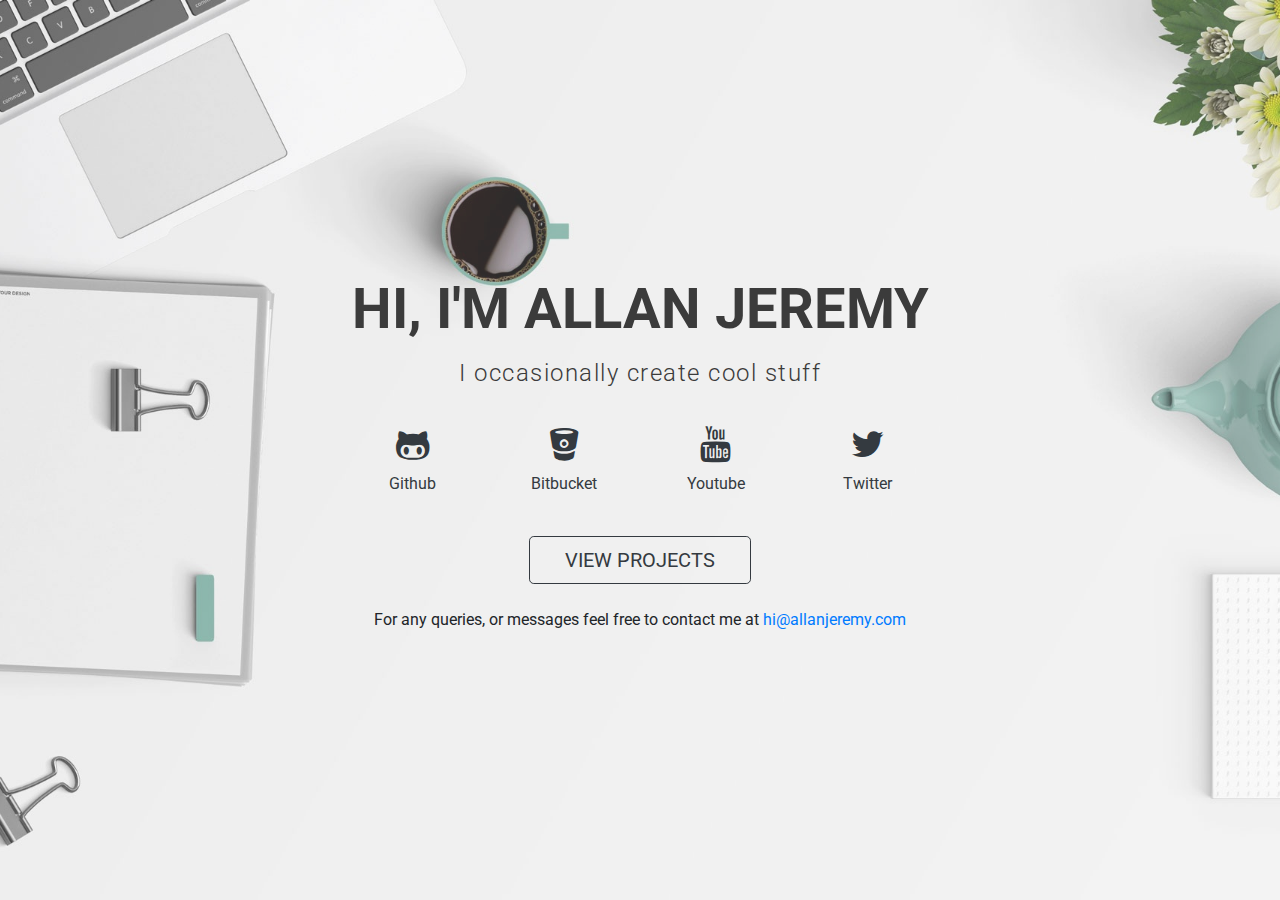
<file: index.html>
<!DOCTYPE html>
<html>

<head>
    <meta charset="utf-8">
    <meta name="viewport" content="width=device-width, initial-scale=1.0">
    <meta name="description" content="Hi, I'm Allan Jeremy. I am a self-taught full stack developer based in Nairobi, Kenya. I have over 4 years of experience with LAMP stack and I'm currently learning MEAN stack. I am a passionate developer who is excited about learning and creating great things.">
    <title>Personal Website</title>
    <link rel="stylesheet" href="assets/bootstrap/css/bootstrap.min.css">
    <link rel="stylesheet" href="assets/fonts/font-awesome.min.css">
    <link rel="stylesheet" href="https://fonts.googleapis.com/css?family=Roboto:300,400">
    <link rel="stylesheet" href="assets/css/styles.min.css">
<!-- Global site tag (gtag.js) - Google Analytics -->
<script async src="https://www.googletagmanager.com/gtag/js?id=UA-118596148-1"></script>
<script>
  window.dataLayer = window.dataLayer || [];
  function gtag(){dataLayer.push(arguments);}
  gtag('js', new Date());

  gtag('config', 'UA-118596148-1');
</script>

</head>

<body>
    <div style="background-image:url(&quot;assets/img/pexels-photo-434337.jpeg&quot;);height:100vh;background-position:center;background-size:cover;background-repeat:no-repeat;">
        <div class="d-flex justify-content-center align-items-center" style="height:inherit;min-height:initial;width:100%;position:absolute;left:0;background-color:rgba(255,255,255,0.17);">
            <div class="d-flex align-items-center order-12" style="height:200px;">
                <div class="container pt-4">
                    <h1 class="text-center" style="color:rgb(59,59,59);font-size:56px;font-weight:bold;font-family:Roboto, sans-serif;">HI, I'M ALLAN JEREMY<br></h1>
                    <h3 class="text-center" style="color:rgb(59,59,59);padding-top:0.25em;padding-bottom:0.25em;font-weight:300;font-size:24px;line-height:30px;letter-spacing:1.5px;font-family:Roboto, sans-serif;">I occasionally create cool stuff<br></h3>
                    <div class="row mt-4">
                        <div class="col text-center"><a class="text-dark" href="https://github.com/AllanJeremy" target="_blank" style="font-size:36px;"><i class="fa fa-github-alt"></i></a>
                            <p><a class="text-dark" href="https://github.com/AllanJeremy" target="_blank">Github</a></p>
                        </div>
                        <div class="col text-center"><a class="text-dark" href="https://bitbucket.org/AllanJeremy" target="_blank" style="font-size:36px;"><i class="fa fa-bitbucket"></i></a>
                            <p><a class="text-dark" href="https://bitbucket.org/AllanJeremy" target="_blank">Bitbucket</a></p>
                        </div>
                        <div class="col text-center"><a class="text-dark" href="http://www.youtube.com/c/AllanJeremy " target="_blank" style="font-size:36px;"><i class="fa fa-youtube"></i></a>
                            <p><a class="text-dark" href="http://www.youtube.com/c/AllanJeremy " target="_blank">Youtube</a></p>
                        </div>
                        <div class="col text-center"><a class="text-dark" href="https://twitter.com/AllanNJeremy" target="_blank" style="font-size:36px;"><i class="fa fa-twitter"></i></a>
                            <p><a class="text-dark" href="https://twitter.com/AllanNJeremy" target="_blank">Twitter</a></p>
                        </div>
                    </div>
                    <div class="row mt-4">
                        <div class="col-lg-5 mx-auto"><a class="btn btn-outline-dark btn-lg form-control" role="button" href="https://demo.allanjeremy.com">VIEW PROJECTS</a></div>
                    </div>
                    <div class="row mt-4">
                        <div class="col text-center">
                            <p>For any queries, or messages feel free to contact me at <a href="mailto:hi@allanjeremy.com">hi@allanjeremy.com</a></p>
                        </div>
                    </div>
                </div>
            </div>
        </div>
    </div>
    <script src="assets/js/jquery.min.js"></script>
    <script src="assets/bootstrap/js/bootstrap.min.js"></script>
</body>

</html>
</file>
<file: assets/css/styles.min.css>
*,:after,:before{-webkit-box-sizing:border-box;-moz-box-sizing:border-box;box-sizing:border-box}@media (max-width:480px){.btn-group{display:block!important;float:none!important;width:100%!important;max-width:100%!important}}.social-icons{color:#313437;background-color:#fff;text-align:center;padding:70px 0}@media (max-width:767px){.social-icons{padding:50px 0}}.social-icons i{font-size:32px;display:inline-block;color:#757980;margin:0 10px;width:60px;height:60px;border:1px solid #c8ced7;text-align:center;border-radius:50%;line-height:60px}
</file>
